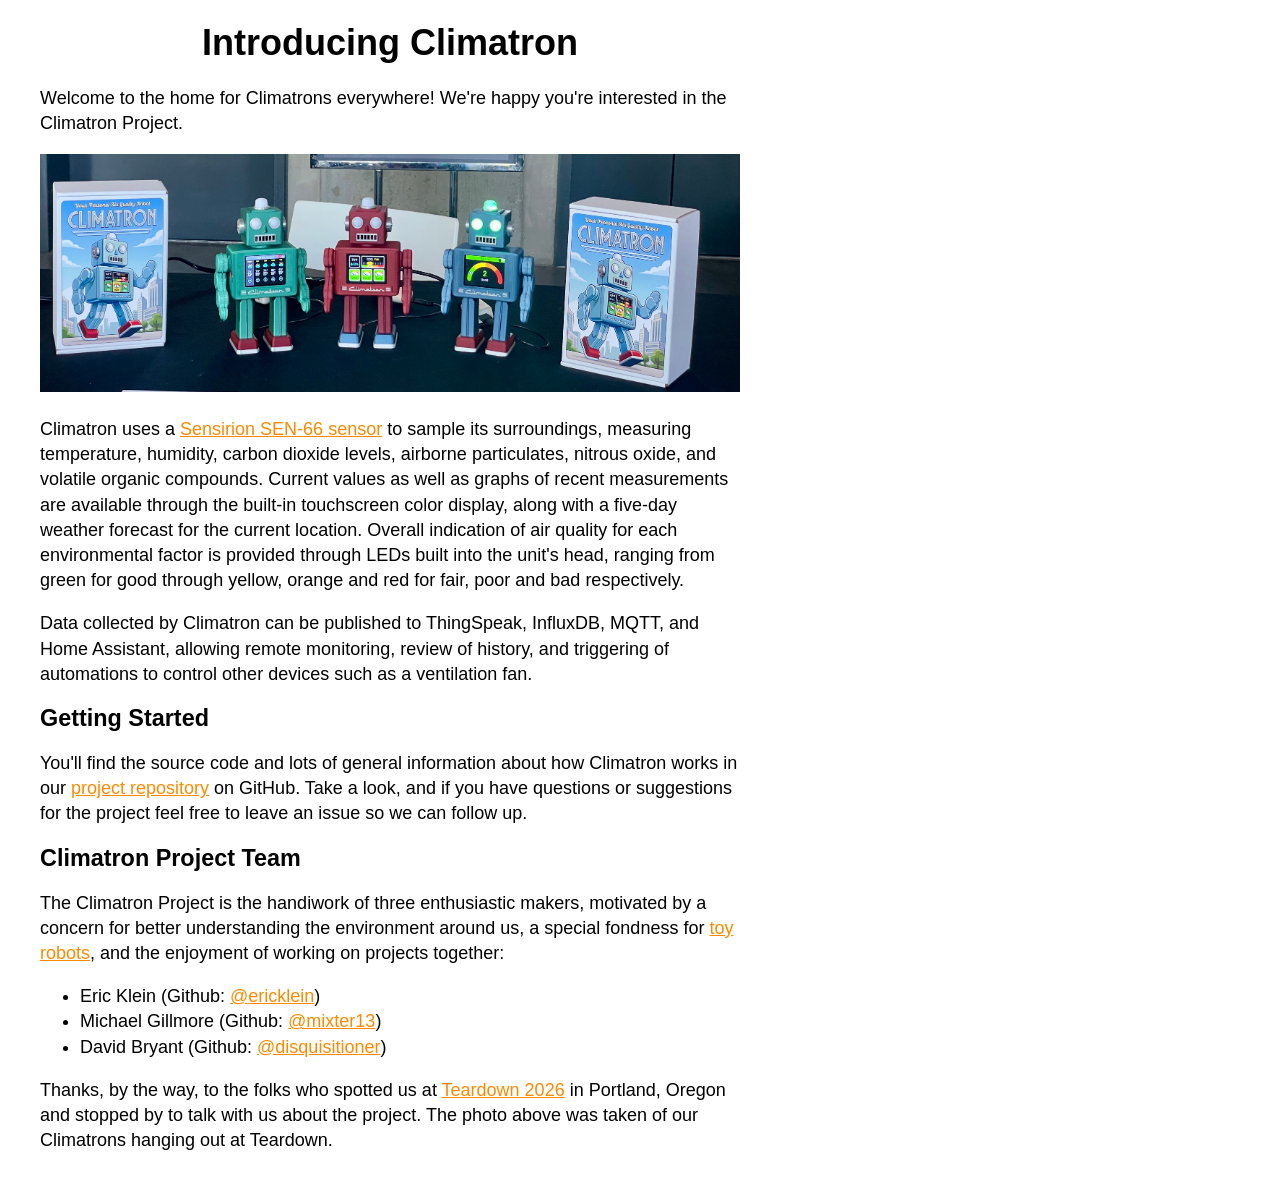
<file: index.html>
<!doctype html>

<html lang="en">
<head>
	<meta charset="utf-8">

	<title>The Climatron Project</title>
	<meta name="description" content="Home page for the Climatron Project">
	<meta name="author" content="david@disquiry.com">

	<link rel="stylesheet" href="./climatrons.css"></link>
	<link href="https://fonts.cdnfonts.com/css/retro-gastroll" rel="stylesheet">
  <link href="https://fonts.googleapis.com/css?family=Titillium+Web:300,400,600&display=swap" rel="stylesheet"> 
                
	<script src="./climatrons.js"></script>

	<!-- Add More JavaScript here, either local or via URL (CDN) -->
	<!-- script type="text/javascript" src="./segment-display.js"></script -->
</head>

<body>
	<div>
		<h1 class="apptitle">Introducing Climatron</h1>
		<p>
			Welcome to the home for Climatrons everywhere!  We're happy you're interested in the Climatron Project. 
		</p>
		<img src="./climatrons_teardown1.jpg" width="100%">
    <p>
      Climatron uses a <a href="https://sensirion.com/products/catalog/SEN66" target="_blank">Sensirion SEN-66 sensor</a> to sample its surroundings, measuring temperature, humidity, carbon dioxide levels, airborne particulates, nitrous oxide, and volatile organic compounds.  Current values as well as graphs of recent measurements are available through the built-in touchscreen color display, along 
      with a five-day weather forecast for the current location. 
      Overall indication of air quality for each environmental factor
      is provided through LEDs built into the unit's head, ranging from green for good through yellow, orange and red for fair, poor and bad respectively.
    </p>
    <p>
      Data collected by Climatron can be published to ThingSpeak, InfluxDB, MQTT, and Home Assistant, allowing remote monitoring, review of history, and triggering of automations to control other devices such as a
      ventilation fan.
    </p>
    <h2 class="gastroll">Getting Started</h2>
    <p>
    	You'll find the source code and lots of general information about how Climatron works in our <a href="https://github.com/disquisitioner/climatron" target="_blank">project repository</a> on GitHub.  Take a look, and if you have questions or suggestions for the project feel free to leave an issue so we can follow up.
    </p>
    <h2 class="gastroll">Climatron Project Team</h2> 
    <p> 
    	The Climatron Project is the handiwork of three enthusiastic makers, motivated by a concern for better 
      understanding the environment around us, a special fondness for <a href="https://tintoyrobots.com/">toy robots</a>, and the enjoyment of working on projects together:
			<ul>
				<li>Eric Klein (Github: <a href="https://github.com/ericklein" target="_blank">@ericklein</a>)</li>
				<li>Michael Gillmore (Github: <a href="https://github.com/mixter13" target="_blank">@mixter13</a>)</li>
				<li>David Bryant (Github: <a href="https://github.com/disquisitioner" target="_blank">@disquisitioner</a>)</li>
			</ul>
		</p>
		<p>
			Thanks, by the way, to the folks who spotted us at <a href="https://www.crowdsupply.com/teardown/portland-2026" target="_blank">Teardown 2026</a> in Portland, Oregon and stopped by to talk with us about the project. The photo above was taken of our Climatrons hanging out at Teardown.
		</p>
	</div>
</body>
</html>
</file>
<file: climatrons.css>
body {
    font-family: sans-serif;
    margin: 20px 40px 40px 40px;
    max-width: 700px;
}

html {
  font-family: 'Titillium Web';
  font-size: 18px;
  font-weight: 300;
  line-height: 1.4rem;
  box-sizing: border-box;
}

/* Resize headings (smaller than default) */
h1 {
  font-size: 1.5rem;
  font-weight: 600;
}
h2 {
  font-size: 1.3rem;
  font-weight: 600;
}
h3 {
  font-size: 1.15rem;
  font-weight: 600;
}
h4 {
  font-size: 1rem;
  font-weight: 600;
}
strong {
  font-weight: 600;
}

#id {

}

.class {

}

.gastroll {
    font-family: 'Retro Gastroll', sans-serif;
}
.apptitle {
  font-size: 2rem;
  line-height: 2.1rem;
  text-align: center;
  font-family: 'Retro Gastroll', sans-serif;

}

a:link { color: #ff8a00 }
a:visited { color: #ff8a00 }
a:hover { color: #fff; background-color: #ff8a00 }
</file>
